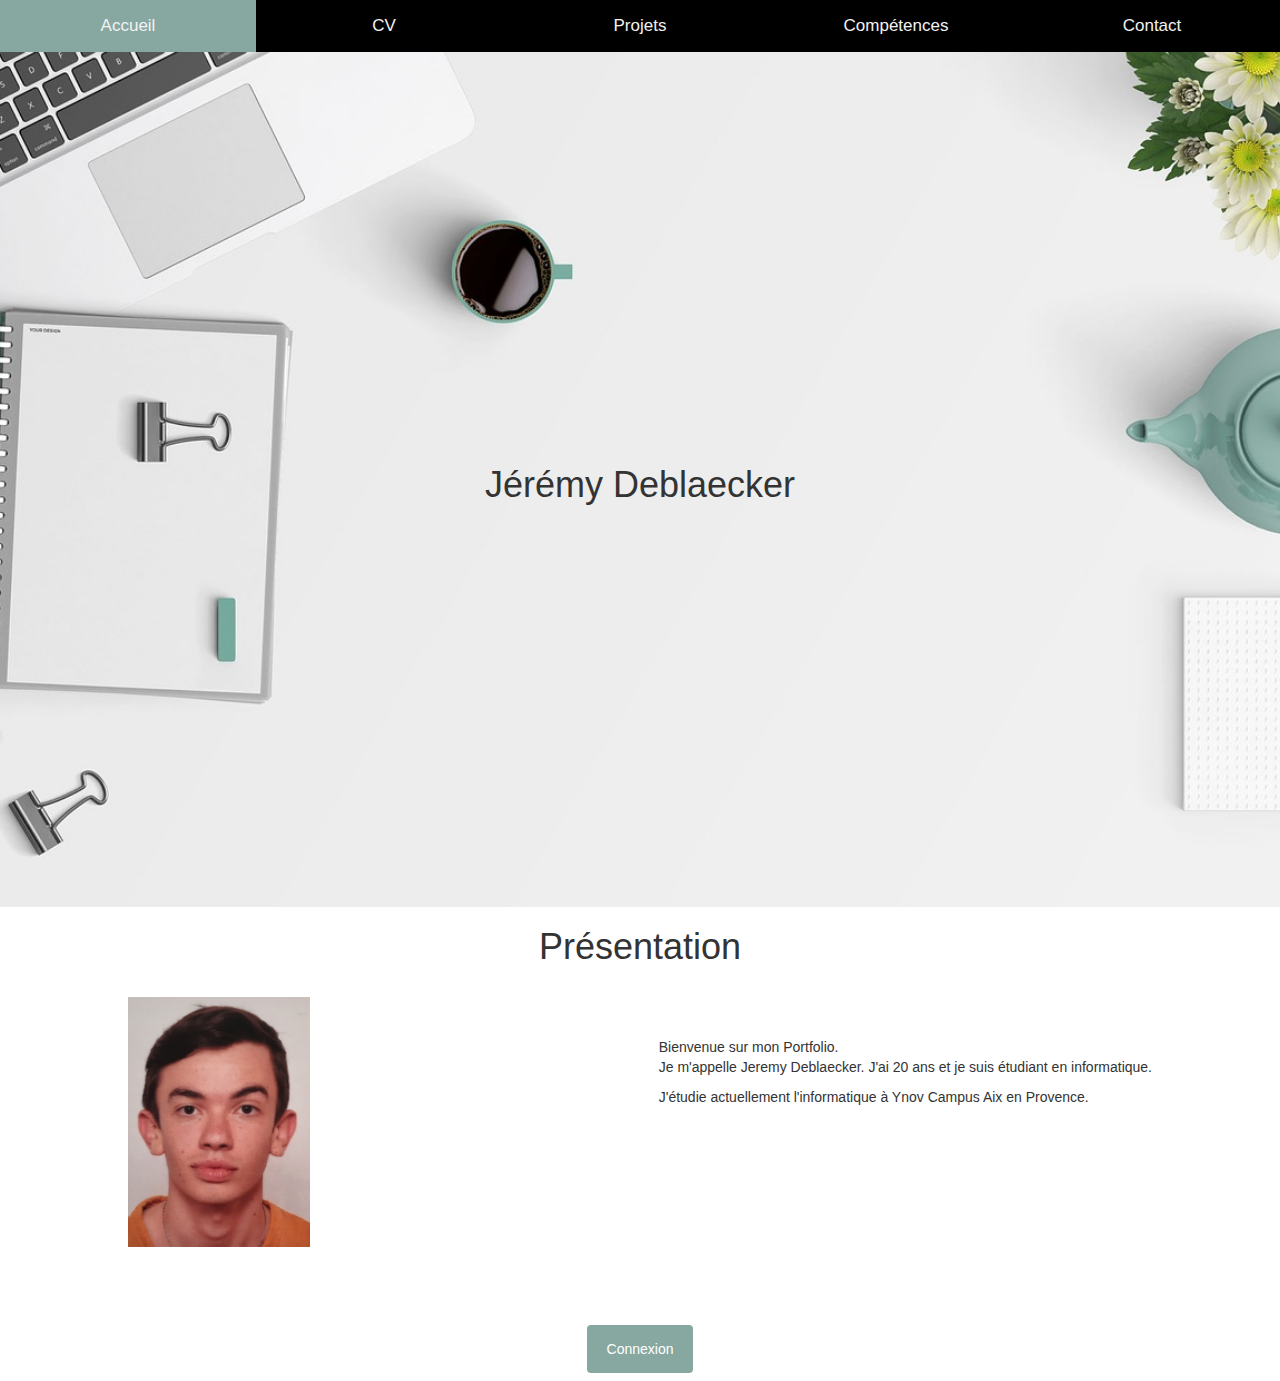
<file: index.html>
<!DOCTYPE html>
<html>

<head>
  	<title>Accueil Jérémy Deblaecker</title>
    <meta name="viewport" content="width=device-width, initial-scale=1">
    <link rel="stylesheet" href="https://cdnjs.cloudflare.com/ajax/libs/font-awesome/4.7.0/css/font-awesome.min.css">
    <link rel="stylesheet" href="https://maxcdn.bootstrapcdn.com/bootstrap/3.3.7/css/bootstrap.min.css"
    integrity="sha384-BVYiiSIFeK1dGmJRAkycuHAHRg32OmUcww7on3RYdg4Va+PmSTsz/K68vbdEjh4u" crossorigin="anonymous" />
    <link rel="icon" type="image/png" href="Images/favicon1.png" />
    <link rel="stylesheet" type="text/css" media="screen" href="style.css" />
    <meta charset="utf-8">
	<!-- Global site tag (gtag.js) - Google Analytics -->
    <script async src="https://www.googletagmanager.com/gtag/js?id=UA-143006450-1"></script>
    <script>
      window.dataLayer = window.dataLayer || [];
      function gtag(){dataLayer.push(arguments);}
      gtag('js', new Date());

      gtag('config', 'UA-143006450-1');
    </script>

</head>

<body>
    <header>
        <div class="topnav" id="myTopnav">
            <a href="index.html" class="active">Accueil</a>
            <a href="Pages/cv/cv.html" class="#cv">CV</a>
            <a href="Pages/proejts/projets.html" class="#projets">Projets</a>
            <a href="Pages/competence/competence.php" class="#competences">Compétences</a>
            <a href="Pages/contact/contact.php" class="#contact">Contact</a>
            <a href="javascript:void(0);" style="font-size:15px;" class="icon" onclick="myFunction()">&#9776;</a>
        </div>
    </header>

    <section class="background">
        <div id=nom>
            <h1>Jérémy Deblaecker</h1>
        </div>
    </section>

    <div id="center">
        <h1>Présentation</h1>
    </div>
    <br>
    <div class="page">
        <div class="infophoto">
            <div class="info">
                <br>
                <br>
                <p>Bienvenue sur mon Portfolio.<br>
                    Je m'appelle Jeremy Deblaecker. J'ai 20 ans et je suis étudiant en informatique.</p>
                <p>J'étudie actuellement l'informatique à Ynov Campus Aix en Provence.<br></p>
            </div>

            <div class="photo">
                <image src="Images/Photo.jpg" alt="Photographie de Jérémy Deblaecker" height="250"></image>
            </div>
        </div>
    </div>
	<br>
      <div id="center">

        <form action="Pages/connexion/connexion.html">
            <input type="submit" value="Connexion" />
        </form>
    </div>
    <script type="text/javascript" src="JS/navbar.js"></script>
</body>

</html>
</file>
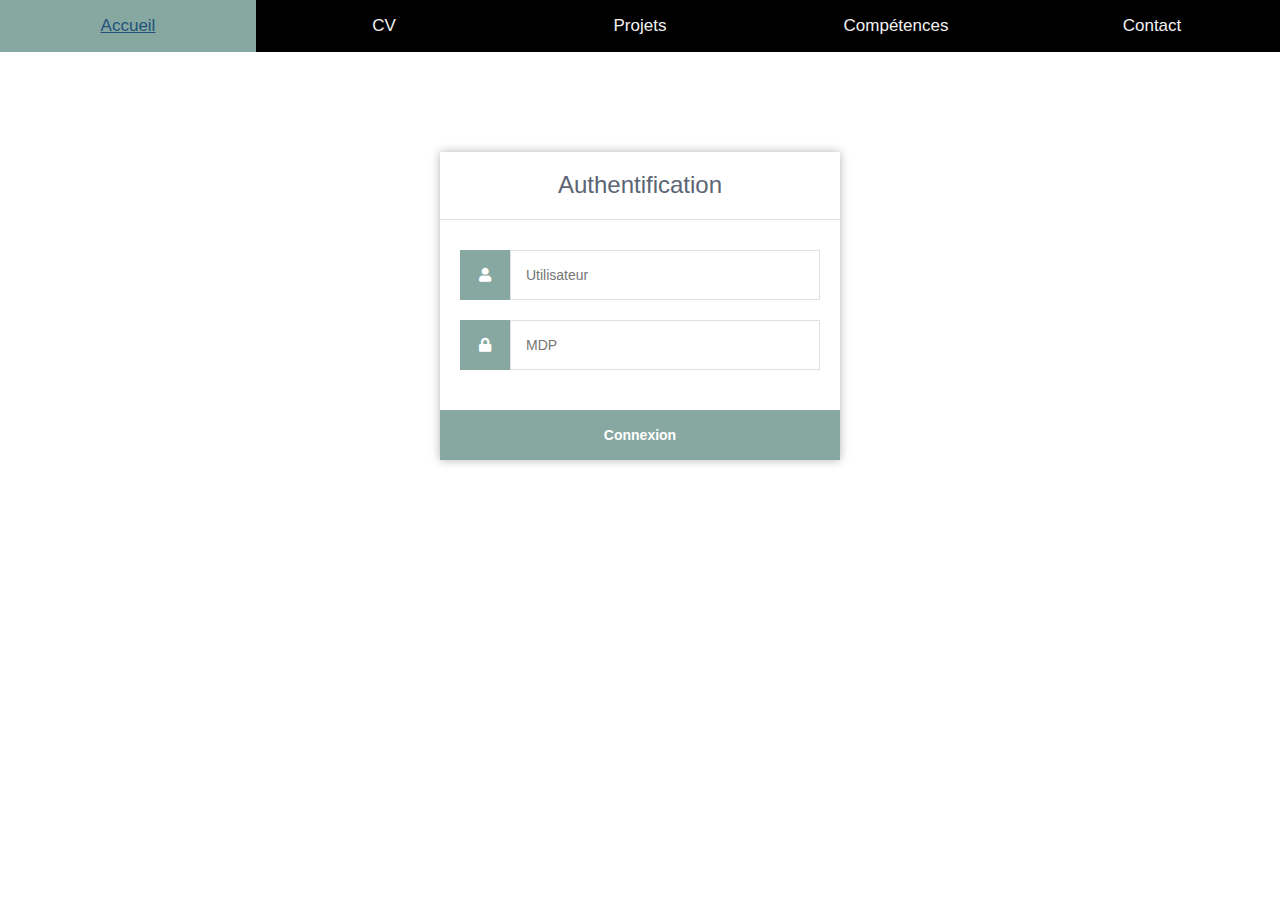
<file: Pages/connexion/connexion.html>
<!DOCTYPE html>
<html>

<head>
    <meta name="viewport" content="width=device-width, initial-scale=1">
    <link rel="stylesheet" href="https://cdnjs.cloudflare.com/ajax/libs/font-awesome/4.7.0/css/font-awesome.min.css">
    <link rel="stylesheet" type="text/css" media="screen" href="connexion.css" />
    <link rel="icon" type="image/png" href="../../Images/favicon1.png" />
    <link rel="stylesheet" href="https://maxcdn.bootstrapcdn.com/bootstrap/3.3.7/css/bootstrap.min.css"
      integrity="sha384-BVYiiSIFeK1dGmJRAkycuHAHRg32OmUcww7on3RYdg4Va+PmSTsz/K68vbdEjh4u" crossorigin="anonymous" />
    <link rel="stylesheet" href="https://use.fontawesome.com/releases/v5.7.1/css/all.css">
    <meta charset="utf-8">
    <title>Connexion Jérémy Deblaecker</title>
  	<!-- Global site tag (gtag.js) - Google Analytics -->
    <script async src="https://www.googletagmanager.com/gtag/js?id=UA-143006450-1"></script>
    <script>
      window.dataLayer = window.dataLayer || [];
      function gtag(){dataLayer.push(arguments);}
      gtag('js', new Date());

      gtag('config', 'UA-143006450-1');
    </script>

</head>

<body>
  <header>
    <div class="topnav" id="myTopnav">
      <a href="../../index.html" class="active">Accueil</a>
      <a href="../cv/cv.html" class="#cv">CV</a>
      <a href="../projets/projets.html" class="#projets">Projets</a>
      <a href="../competence/competence.php" class="#competences">Compétences</a>
      <a href="../contact/contact.php" class="#contact">Contact</a>
      <a href="javascript:void(0);" style="font-size:15px;" class="icon" onclick="myFunction()">&#9776;</a>
    </div>
  </header>
  
    <div class="login">
        <h1>Authentification</h1>
        <form action="login.php" method="post">
            <label for="utilisateur">
        <i class="fas fa-user"></i>
      </label>    
          	<input required type="text" name="utilisateur" placeholder="Utilisateur"><br><br>
            <label for="password">
        <i class="fas fa-lock"></i>
      </label>    
           <input required type="password" name="MDP" placeholder="MDP"><br><br>    
           <input name="sub" value="Connexion" onclick="connexion(); return false;" type="submit">
        </form>
    </div>
  
</form>
  
  <script type="text/javascript" src="../../JS/navbar.js"></script>

</body>

</html>
</file>
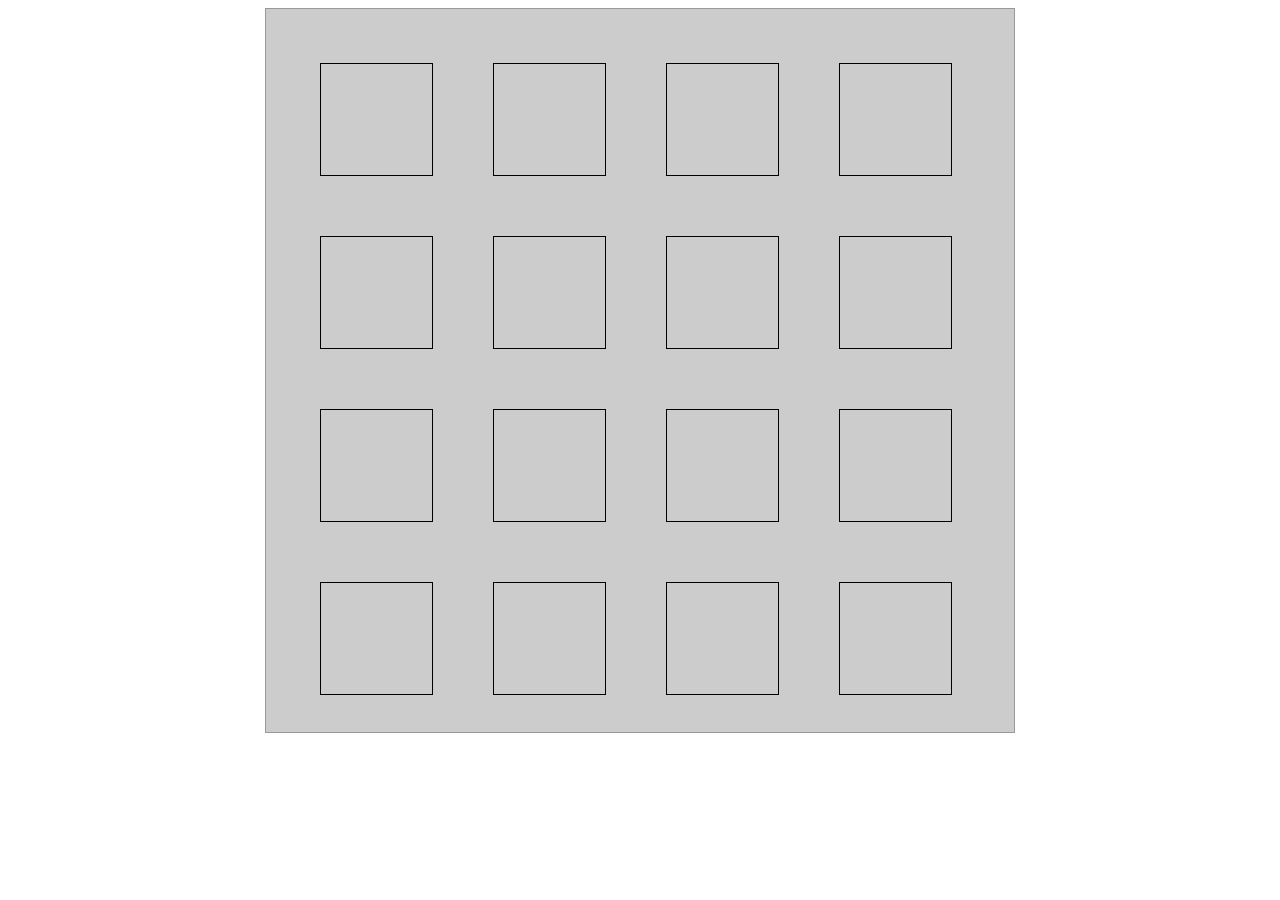
<file: Pages/projets/carte.html>
<!DOCTYPE html>
<html>

<head>
        <title>Jeu de mémoire Deblaecker Jérémy B1A</title>
        <link rel="stylesheet" type="text/css" media="screen" href="style.css" />
        <meta charset="utf-8">
</head>

<body>
        <div id="plateau"></div>

        <script type="text/javascript" src="JavaScript.js"></script>
</body>

</html>
</file>
<file: style.css>
body {margin:0;font-family:sans-serif}

.topnav {
  overflow: hidden;
  background-color: black;
}

.topnav a {
  float: left;
  display: block;
  color: #f2f2f2;
  text-align: center;
  padding: 14px 16px;
  text-decoration: none;
  font-size: 17px;
  width :20%;
}

.active {
  background-color: rgb(135, 168, 161);
  color: white;
}

.topnav .icon {
  display: none;
}

@media screen and (max-width: 600px) {
  .topnav a:not(:first-child), .dropdown .dropbtn {
    display: none;
  }
  .topnav a.icon {
    float: right;
    display: block;
  }
}

@media screen and (max-width: 600px) {
  .topnav.responsive {position: relative;}
  .topnav.responsive .icon {
    position: absolute;
    right: 0;
    top: 0;
  }
  .topnav.responsive a {
    float: none;
    display: block;
    text-align: left;
  }
}


/*Background*/
.background{
    background-image: url("../Images/fond2.jpg") ;
    background-size: cover;
    background-position: center center;
    background-repeat: no-repeat;
    background-size: cover;
    background-color: #464646;
}

/*Position de mon nom au centre du background*/
#nom{
  display: flex;
  font-size: 2em;
  font-weight: bold;
  min-height: 95vh;
  justify-content: center;
  align-items: center;
  line-height: 20em; 
  white-space: nowrap; 
}

/*Permet de centrer le titre de présentation*/
#center {
  display:flex;
  justify-content: center;
  align-self: center;
  text-align: center;
}

/*Permet de définir la hauteur de la div qui inclue la photo et le texte*/
.infophoto{
  height: 300px;
}

/*Permet d'aligner le texte de présentation sur la gauche*/
.info{
  float: right;
  margin-right: 10%;
}

/*Permet de placer la photo au bon endroit*/
.photo{
  float:left;
  max-width: 100%;
  margin-left: 10%;
}

input[type=submit] {
    width: 100%;
    background-color: rgb(135, 168, 161);
    color: white;
    padding: 14px 20px;
    margin: 8px 0;
    border: none;
    border-radius: 4px;
    cursor: pointer;
}

input[type=submit]:hover {
    background-color: rgb(85, 168, 150);
}
</file>
<file: Pages/connexion/connexion.css>
body {
    margin: 0;
    font-family: sans-serif
}

.topnav {
    overflow: hidden;
    background-color: black;
}

.topnav a {
    float: left;
    display: block;
    color: #f2f2f2;
    text-align: center;
    padding: 14px 16px;
    text-decoration: none;
    font-size: 17px;
    width: 20%;
}

.active {
    background-color: rgb(135, 168, 161);
    color: white;
}

.topnav .icon {
    display: none;
}

@media screen and (max-width: 600px) {
    .topnav a:not(:first-child),
    .dropdown .dropbtn {
        display: none;
    }
    .topnav a.icon {
        float: right;
        display: block;
    }
}

@media screen and (max-width: 600px) {
    .topnav.responsive {
        position: relative;
    }
    .topnav.responsive .icon {
        position: absolute;
        right: 0;
        top: 0;
    }
    .topnav.responsive a {
        float: none;
        display: block;
        text-align: left;
    }
}

.login {
    width: 400px;
    background-color: #ffffff;
    box-shadow: 0 0 9px 0 rgba(0, 0, 0, 0.3);
    margin: 100px auto;
}

.login h1 {
    text-align: center;
    color: #5b6574;
    font-size: 24px;
    padding: 20px 0 20px 0;
    border-bottom: 1px solid #dee0e4;
}

.login form {
    display: flex;
    flex-wrap: wrap;
    justify-content: center;
    padding-top: 20px;
}

.login form label {
    display: flex;
    justify-content: center;
    align-items: center;
    width: 50px;
    height: 50px;
    background-color: rgb(135, 168, 161);
    color: #ffffff;
}

.login form input[type="password"],
.login form input[type="text"] {
    width: 310px;
    height: 50px;
    border: 1px solid #dee0e4;
    margin-bottom: 20px;
    padding: 0 15px;
}

.login form input[type="submit"] {
    width: 100%;
    padding: 15px;
    margin-top: 20px;
    background-color: rgb(135, 168, 161);
    border: 0;
    cursor: pointer;
    font-weight: bold;
    color: #ffffff;
    transition: background-color 0.2s;
}

.login form input[type="submit"]:hover {
    background-color: rgb(135, 168, 161);
    transition: background-color 0.2s;
}
</file>
<file: Pages/projets/style.css>
/*Met en forme le plateau de jeu de mémoire*/
div#plateau{
	background:#CCC;
	border:#999 1px solid;
	width:700px;
	height:675px;
	padding:24px;
	margin:0px auto;
}
div#plateau> div{
	border:#000 1px solid;
	width:71px;
	height:71px;
	float:left;
	margin:30px;
	padding:20px;
	font-size:64px;
	cursor:pointer;
	text-align:center;
}
</file>
